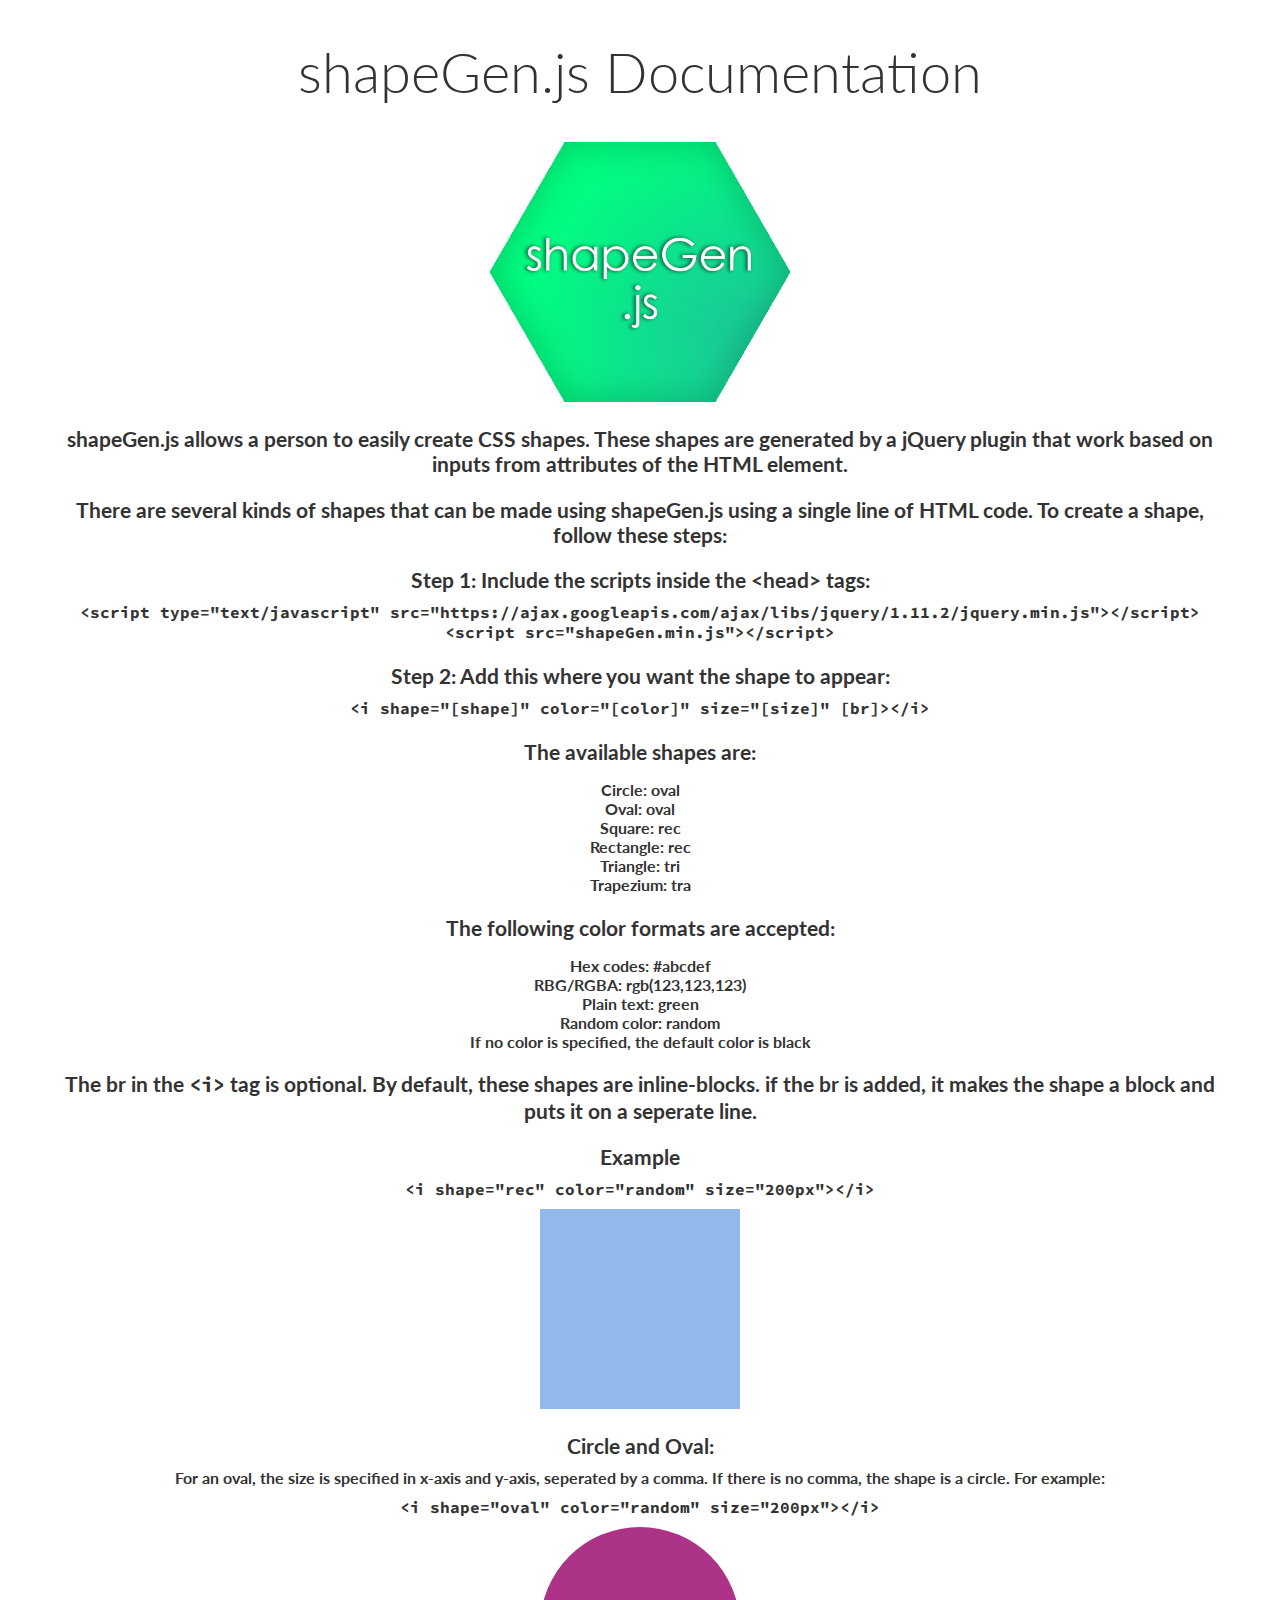
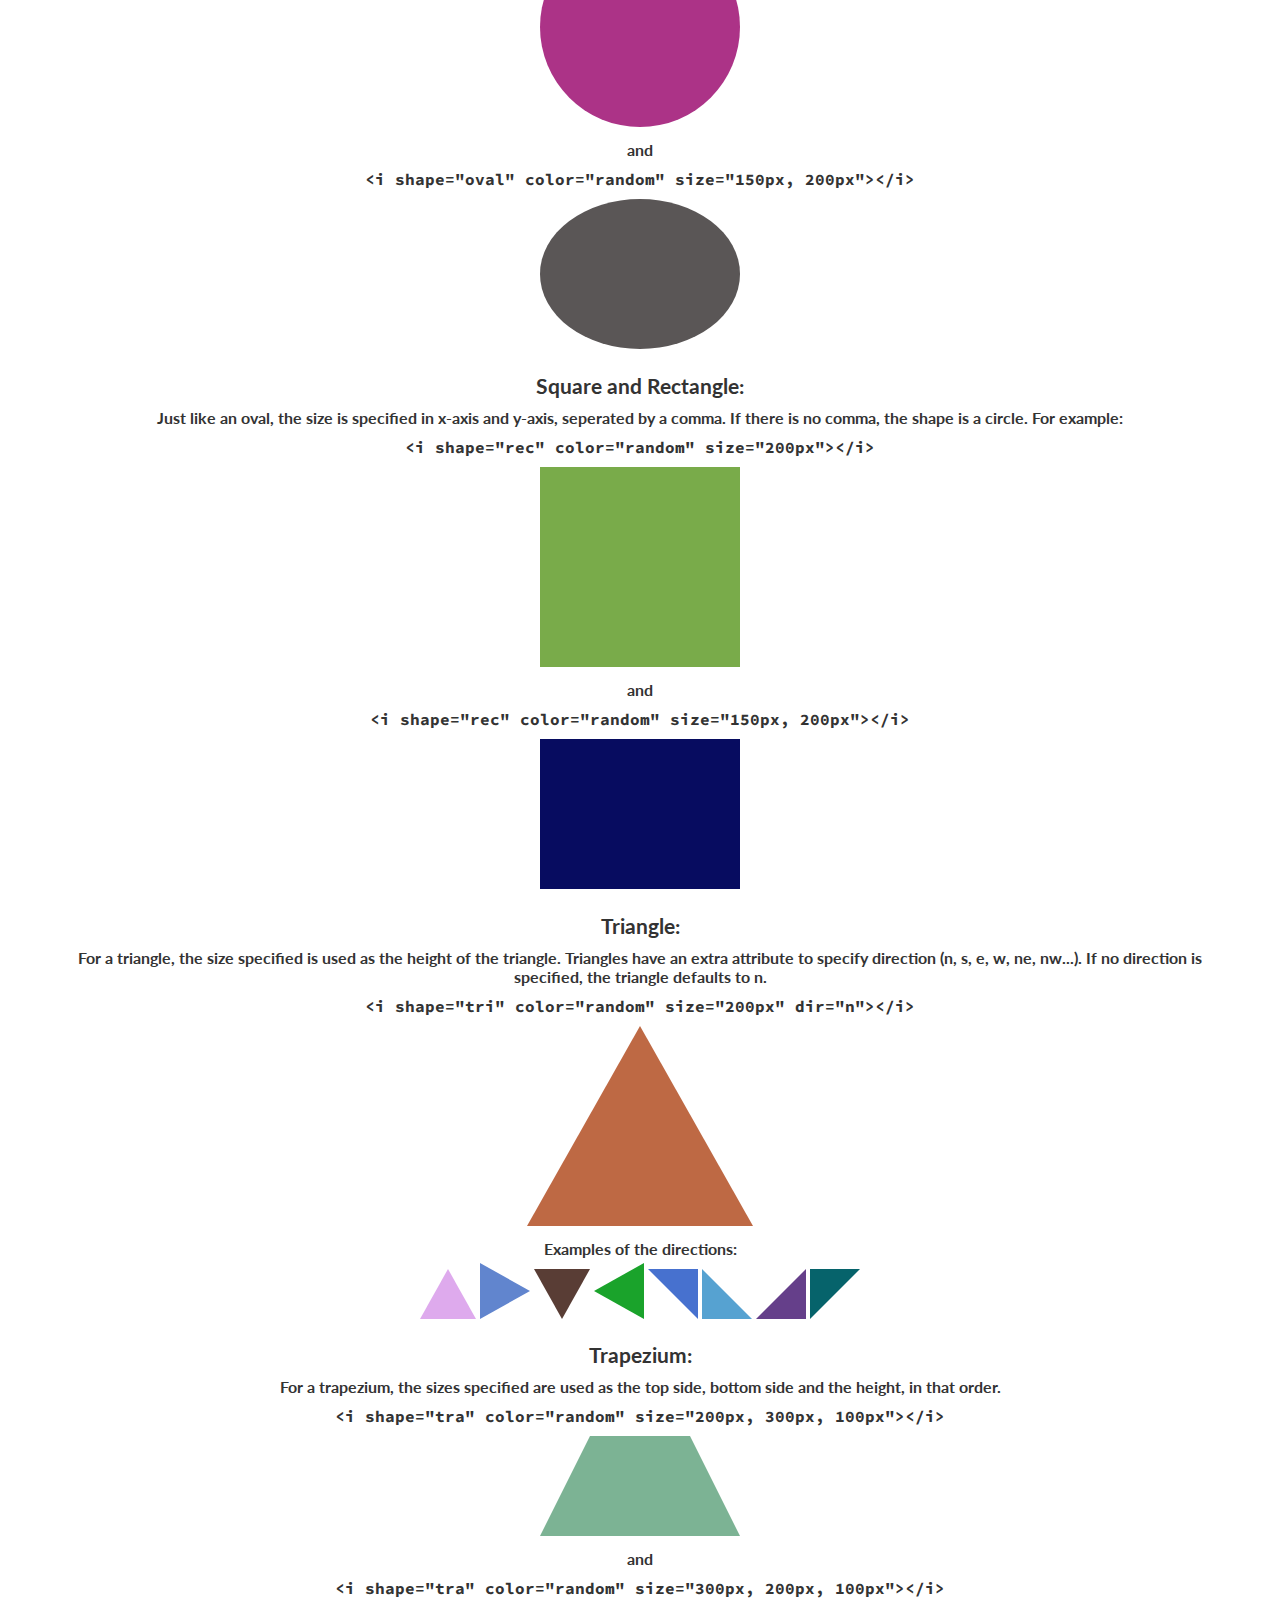
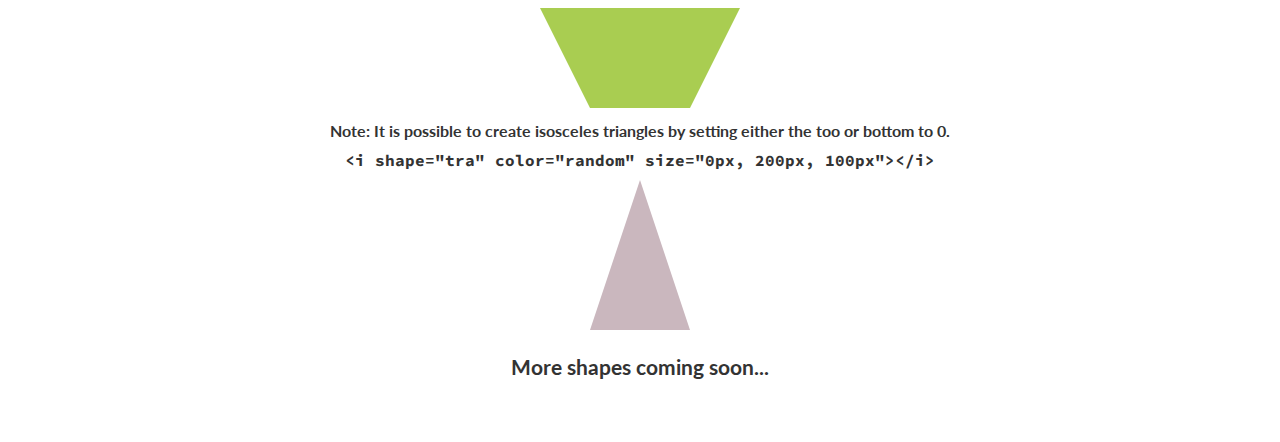
<file: index.html>
<!DOCTYPE html>
<html>
	<head>
		<meta charset="utf-8" />
		<title>Documentation</title>
		<script type="text/javascript" src="https://ajax.googleapis.com/ajax/libs/jquery/1.11.2/jquery.min.js"></script>
		<script type='text/javascript' src='shapeGen.min.js'></script>
        <link rel="stylesheet" href="style.css" />
	</head>
	<body>
		<h1>shapeGen.js Documentation</h1>
		<img id="logo" src="shapeGen.png" />
    <p>shapeGen.js allows a person to easily create CSS shapes. These shapes are generated by a jQuery plugin that work based on inputs from attributes of the HTML element.</p>
		<p>There are several kinds of shapes that can be made using shapeGen.js using a single line of HTML code. To create a shape, follow these steps:</p>
		<p>Step 1: Include the scripts inside the &lt;head&gt; tags:</p>
		<code>
			&lt;script type="text/javascript" src="https://ajax.googleapis.com/ajax/libs/jquery/1.11.2/jquery.min.js"&gt;&lt;/script&gt;
			<br>
			&lt;script src="shapeGen.min.js"&gt;&lt;/script&gt;
		</code>
		<p>Step 2: Add this where you want the shape to appear:</p>
		<code>
			&lt;i shape="[shape]" color="[color]" size="[size]" [br]&gt;&lt;/i&gt;
		</code>
		<p>The available shapes are:</p>
		<ul>
			<a href="#oval"><li>Circle: oval</li></a>
			<a href="#oval"><li>Oval: oval</li></a>
			<a href="#rec"><li>Square: rec</li></a>
			<a href="#rec"><li>Rectangle: rec</li></a>
			<a href="#tri"><li>Triangle: tri</li></a>
			<a href="#tra"><li>Trapezium: tra</li></a>
		</ul>
		<p>The following color formats are accepted:</p>
		<ul>
			<li>Hex codes: #abcdef</li>
			<li>RBG/RGBA: rgb(123,123,123)</li>
			<li>Plain text: green</li>
			<li>Random color: random</li>
			<li>If no color is specified, the default color is black</li>
		</ul>
		<p>The br in the <code id="in">&lt;i&gt;</code> tag is optional. By default, these shapes are inline-blocks. if the br is added, it makes the shape a block and puts it on a seperate line.</p>
		<p>Example</p>
		<code>
			&lt;i shape="rec" color="random" size="200px"&gt;&lt;/i&gt;
		</code>
		<i shape="rec" color="random" size="200px"></i>
		<p id="oval">Circle and Oval:</p>
		<p class="sub">For an oval, the size is specified in x-axis and y-axis, seperated by a comma. If there is no comma, the shape is a circle. For example:</p>
		<code>
			&lt;i shape="oval" color="random" size="200px"&gt;&lt;/i&gt;
		</code>
		<i shape="oval" color="random" size="200px"></i>
		<p class="sub">and</p>
		<code>
			&lt;i shape="oval" color="random" size="150px, 200px"&gt;&lt;/i&gt;
		</code>
		<i shape="oval" color="random" size="150px, 200px"></i>
		<p id="rec">Square and Rectangle:</p>
		<p class="sub">Just like an oval, the size is specified in x-axis and y-axis, seperated by a comma. If there is no comma, the shape is a circle. For example:</p>
		<code>
			&lt;i shape="rec" color="random" size="200px"&gt;&lt;/i&gt;
		</code>
		<i shape="rec" color="random" size="200px"></i>
		<p class="sub">and</p>
		<code>
			&lt;i shape="rec" color="random" size="150px, 200px"&gt;&lt;/i&gt;
		</code>
		<i shape="rec" color="random" size="150px, 200px"></i>
		<p id="tri">Triangle:</p>
		<p class="sub">For a triangle, the size specified is used as the height of the triangle. Triangles have an extra attribute to specify direction (n, s, e, w, ne, nw...). If no direction is specified, the triangle defaults to n.</p>
		<code>
			&lt;i shape="tri" color="random" size="200px" dir="n"&gt;&lt;/i&gt;
		</code>
		<i shape="tri" color="random" size="200px" dir="n"></i>
		<p class="sub">Examples of the directions:</p>
		<i shape="tri" color="random" size="50px" dir="n"></i>
		<i shape="tri" color="random" size="50px" dir="e"></i>
		<i shape="tri" color="random" size="50px" dir="s"></i>
		<i shape="tri" color="random" size="50px" dir="w"></i>
		<i shape="tri" color="random" size="50px" dir="ne"></i>
		<i shape="tri" color="random" size="50px" dir="sw"></i>
		<i shape="tri" color="random" size="50px" dir="se"></i>
		<i shape="tri" color="random" size="50px" dir="nw"></i>
		<p id="tra">Trapezium:</p>
		<p class="sub">For a trapezium, the sizes specified are used as the top side, bottom side and the height, in that order.</p>
		<code>
			&lt;i shape="tra" color="random" size="200px, 300px, 100px"&gt;&lt;/i&gt;
		</code>
		<i shape="tra" color="random" size="200px, 300px, 100px"></i>
		<p class="sub">and</p>
		<code>
			&lt;i shape="tra" color="random" size="300px, 200px, 100px"&gt;&lt;/i&gt;
		</code>
		<i shape="tra" color="random" size="300px, 200px, 100px"></i>
		<p class="sub">Note: It is possible to create isosceles triangles by setting either the too or bottom to 0.</p>
		<code>
			&lt;i shape="tra" color="random" size="0px, 200px, 100px"&gt;&lt;/i&gt;
		</code>
		<i shape="tra" color="random" size="0px, 100px, 150px"></i>
		<p>More shapes coming soon...</p>
	</body>
</html>
</file>
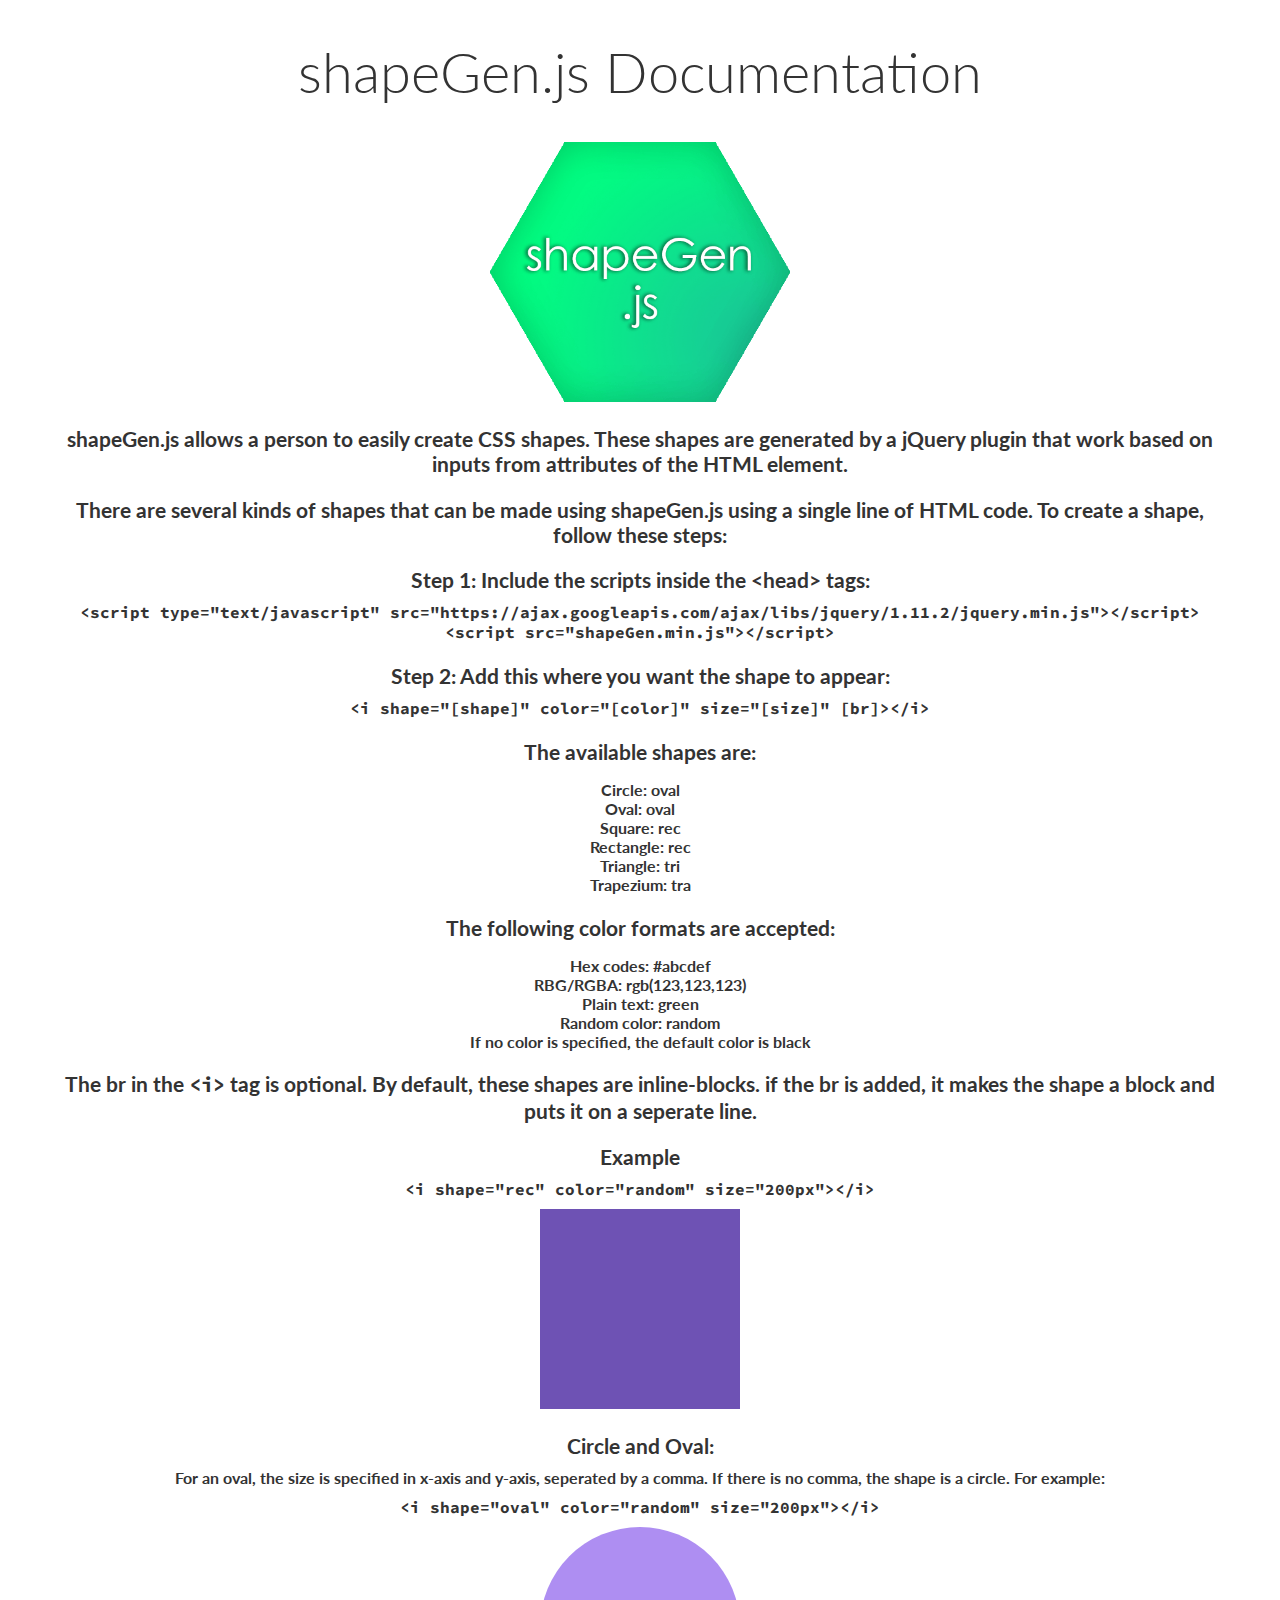
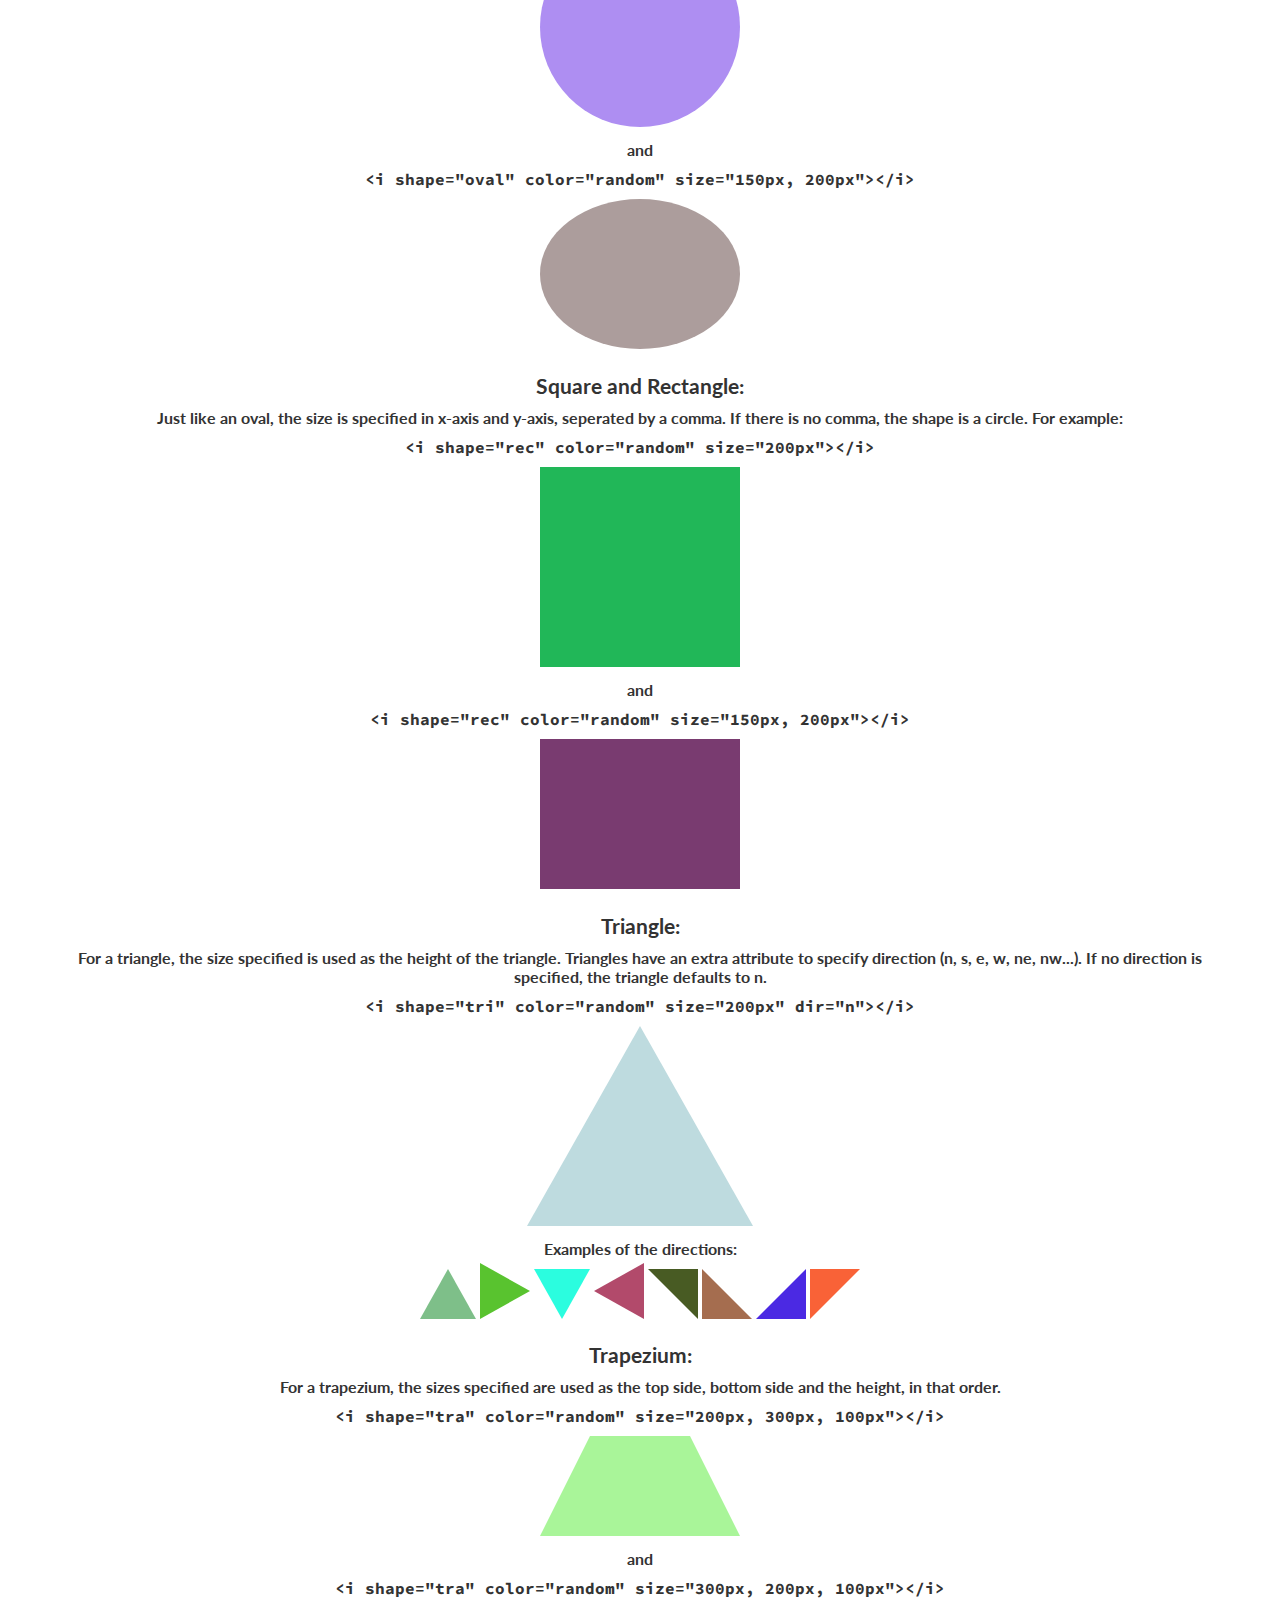
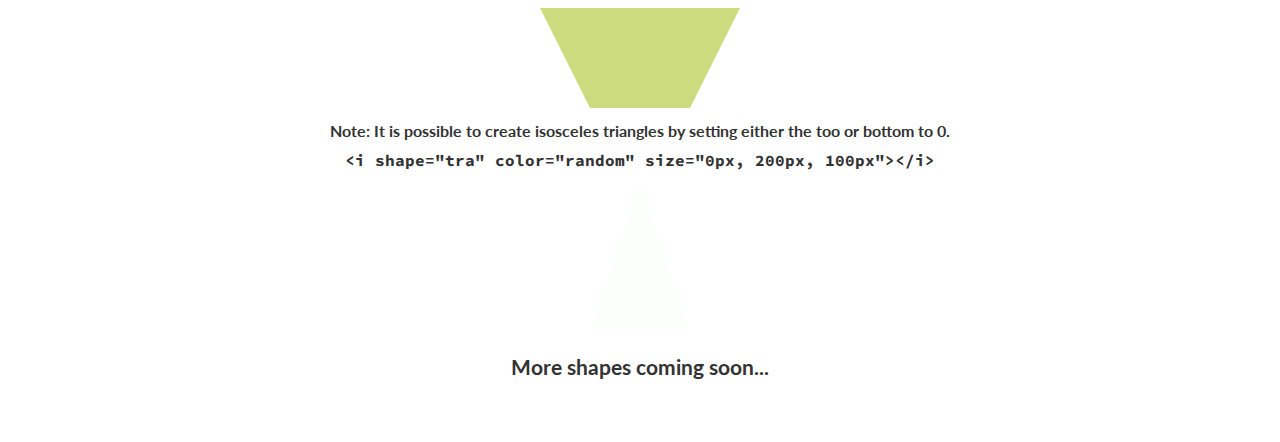
<file: docs.html>
<!DOCTYPE html>
<html>
	<head>
		<meta charset="utf-8" />
		<title>Documentation</title>
		<script type="text/javascript" src="https://ajax.googleapis.com/ajax/libs/jquery/1.11.2/jquery.min.js"></script>
		<script type='text/javascript' src='shapeGen.min.js'></script>
        <link rel="stylesheet" href="style.css" />
	</head>
	<body>
		<h1>shapeGen.js Documentation</h1>
		<img id="logo" src="shapeGen.png" />
    <p>shapeGen.js allows a person to easily create CSS shapes. These shapes are generated by a jQuery plugin that work based on inputs from attributes of the HTML element.</p>
		<p>There are several kinds of shapes that can be made using shapeGen.js using a single line of HTML code. To create a shape, follow these steps:</p>
		<p>Step 1: Include the scripts inside the &lt;head&gt; tags:</p>
		<code>
			&lt;script type="text/javascript" src="https://ajax.googleapis.com/ajax/libs/jquery/1.11.2/jquery.min.js"&gt;&lt;/script&gt;
			<br>
			&lt;script src="shapeGen.min.js"&gt;&lt;/script&gt;
		</code>
		<p>Step 2: Add this where you want the shape to appear:</p>
		<code>
			&lt;i shape="[shape]" color="[color]" size="[size]" [br]&gt;&lt;/i&gt;
		</code>
		<p>The available shapes are:</p>
		<ul>
			<a href="#oval"><li>Circle: oval</li></a>
			<a href="#oval"><li>Oval: oval</li></a>
			<a href="#rec"><li>Square: rec</li></a>
			<a href="#rec"><li>Rectangle: rec</li></a>
			<a href="#tri"><li>Triangle: tri</li></a>
			<a href="#tra"><li>Trapezium: tra</li></a>
		</ul>
		<p>The following color formats are accepted:</p>
		<ul>
			<li>Hex codes: #abcdef</li>
			<li>RBG/RGBA: rgb(123,123,123)</li>
			<li>Plain text: green</li>
			<li>Random color: random</li>
			<li>If no color is specified, the default color is black</li>
		</ul>
		<p>The br in the <code id="in">&lt;i&gt;</code> tag is optional. By default, these shapes are inline-blocks. if the br is added, it makes the shape a block and puts it on a seperate line.</p>
		<p>Example</p>
		<code>
			&lt;i shape="rec" color="random" size="200px"&gt;&lt;/i&gt;
		</code>
		<i shape="rec" color="random" size="200px"></i>
		<p id="oval">Circle and Oval:</p>
		<p class="sub">For an oval, the size is specified in x-axis and y-axis, seperated by a comma. If there is no comma, the shape is a circle. For example:</p>
		<code>
			&lt;i shape="oval" color="random" size="200px"&gt;&lt;/i&gt;
		</code>
		<i shape="oval" color="random" size="200px"></i>
		<p class="sub">and</p>
		<code>
			&lt;i shape="oval" color="random" size="150px, 200px"&gt;&lt;/i&gt;
		</code>
		<i shape="oval" color="random" size="150px, 200px"></i>
		<p id="rec">Square and Rectangle:</p>
		<p class="sub">Just like an oval, the size is specified in x-axis and y-axis, seperated by a comma. If there is no comma, the shape is a circle. For example:</p>
		<code>
			&lt;i shape="rec" color="random" size="200px"&gt;&lt;/i&gt;
		</code>
		<i shape="rec" color="random" size="200px"></i>
		<p class="sub">and</p>
		<code>
			&lt;i shape="rec" color="random" size="150px, 200px"&gt;&lt;/i&gt;
		</code>
		<i shape="rec" color="random" size="150px, 200px"></i>
		<p id="tri">Triangle:</p>
		<p class="sub">For a triangle, the size specified is used as the height of the triangle. Triangles have an extra attribute to specify direction (n, s, e, w, ne, nw...). If no direction is specified, the triangle defaults to n.</p>
		<code>
			&lt;i shape="tri" color="random" size="200px" dir="n"&gt;&lt;/i&gt;
		</code>
		<i shape="tri" color="random" size="200px" dir="n"></i>
		<p class="sub">Examples of the directions:</p>
		<i shape="tri" color="random" size="50px" dir="n"></i>
		<i shape="tri" color="random" size="50px" dir="e"></i>
		<i shape="tri" color="random" size="50px" dir="s"></i>
		<i shape="tri" color="random" size="50px" dir="w"></i>
		<i shape="tri" color="random" size="50px" dir="ne"></i>
		<i shape="tri" color="random" size="50px" dir="sw"></i>
		<i shape="tri" color="random" size="50px" dir="se"></i>
		<i shape="tri" color="random" size="50px" dir="nw"></i>
		<p id="tra">Trapezium:</p>
		<p class="sub">For a trapezium, the sizes specified are used as the top side, bottom side and the height, in that order.</p>
		<code>
			&lt;i shape="tra" color="random" size="200px, 300px, 100px"&gt;&lt;/i&gt;
		</code>
		<i shape="tra" color="random" size="200px, 300px, 100px"></i>
		<p class="sub">and</p>
		<code>
			&lt;i shape="tra" color="random" size="300px, 200px, 100px"&gt;&lt;/i&gt;
		</code>
		<i shape="tra" color="random" size="300px, 200px, 100px"></i>
		<p class="sub">Note: It is possible to create isosceles triangles by setting either the too or bottom to 0.</p>
		<code>
			&lt;i shape="tra" color="random" size="0px, 200px, 100px"&gt;&lt;/i&gt;
		</code>
		<i shape="tra" color="random" size="0px, 100px, 150px"></i>
		<p>More shapes coming soon...</p>
	</body>
</html>
</file>
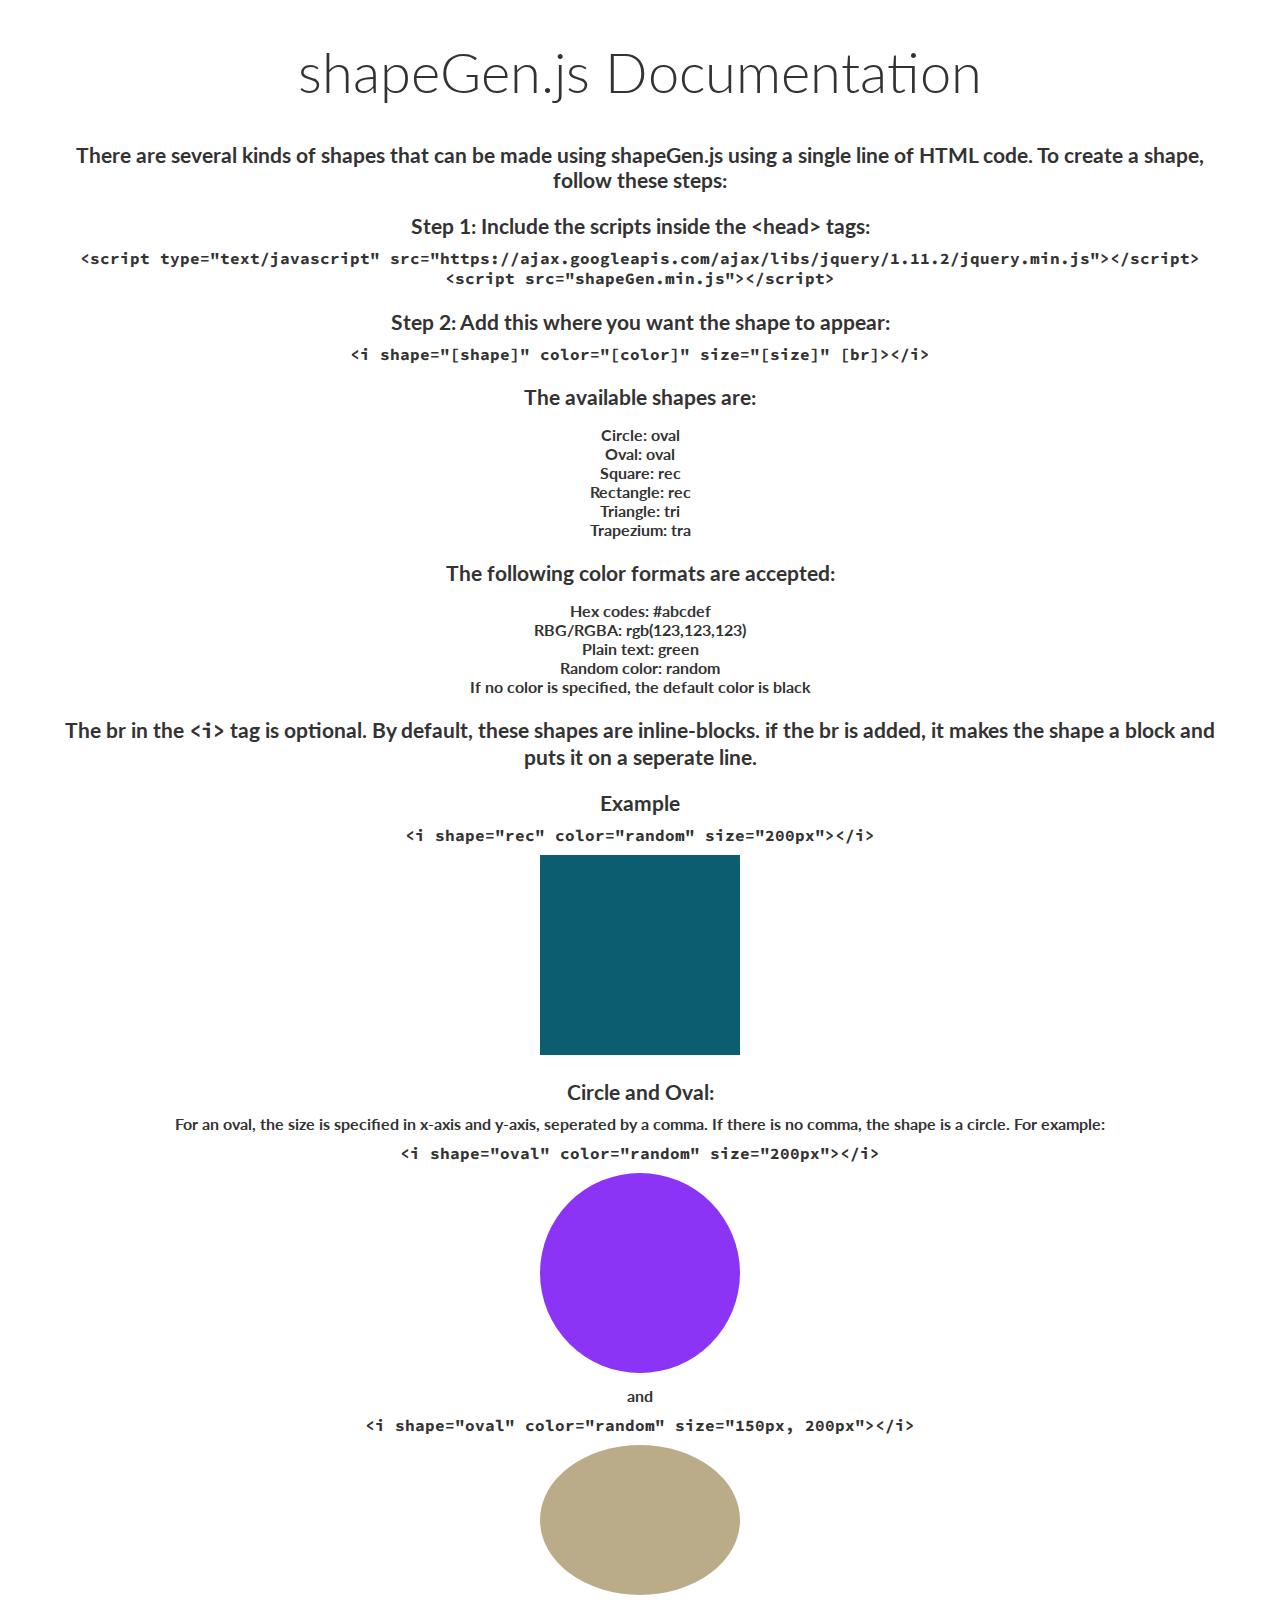
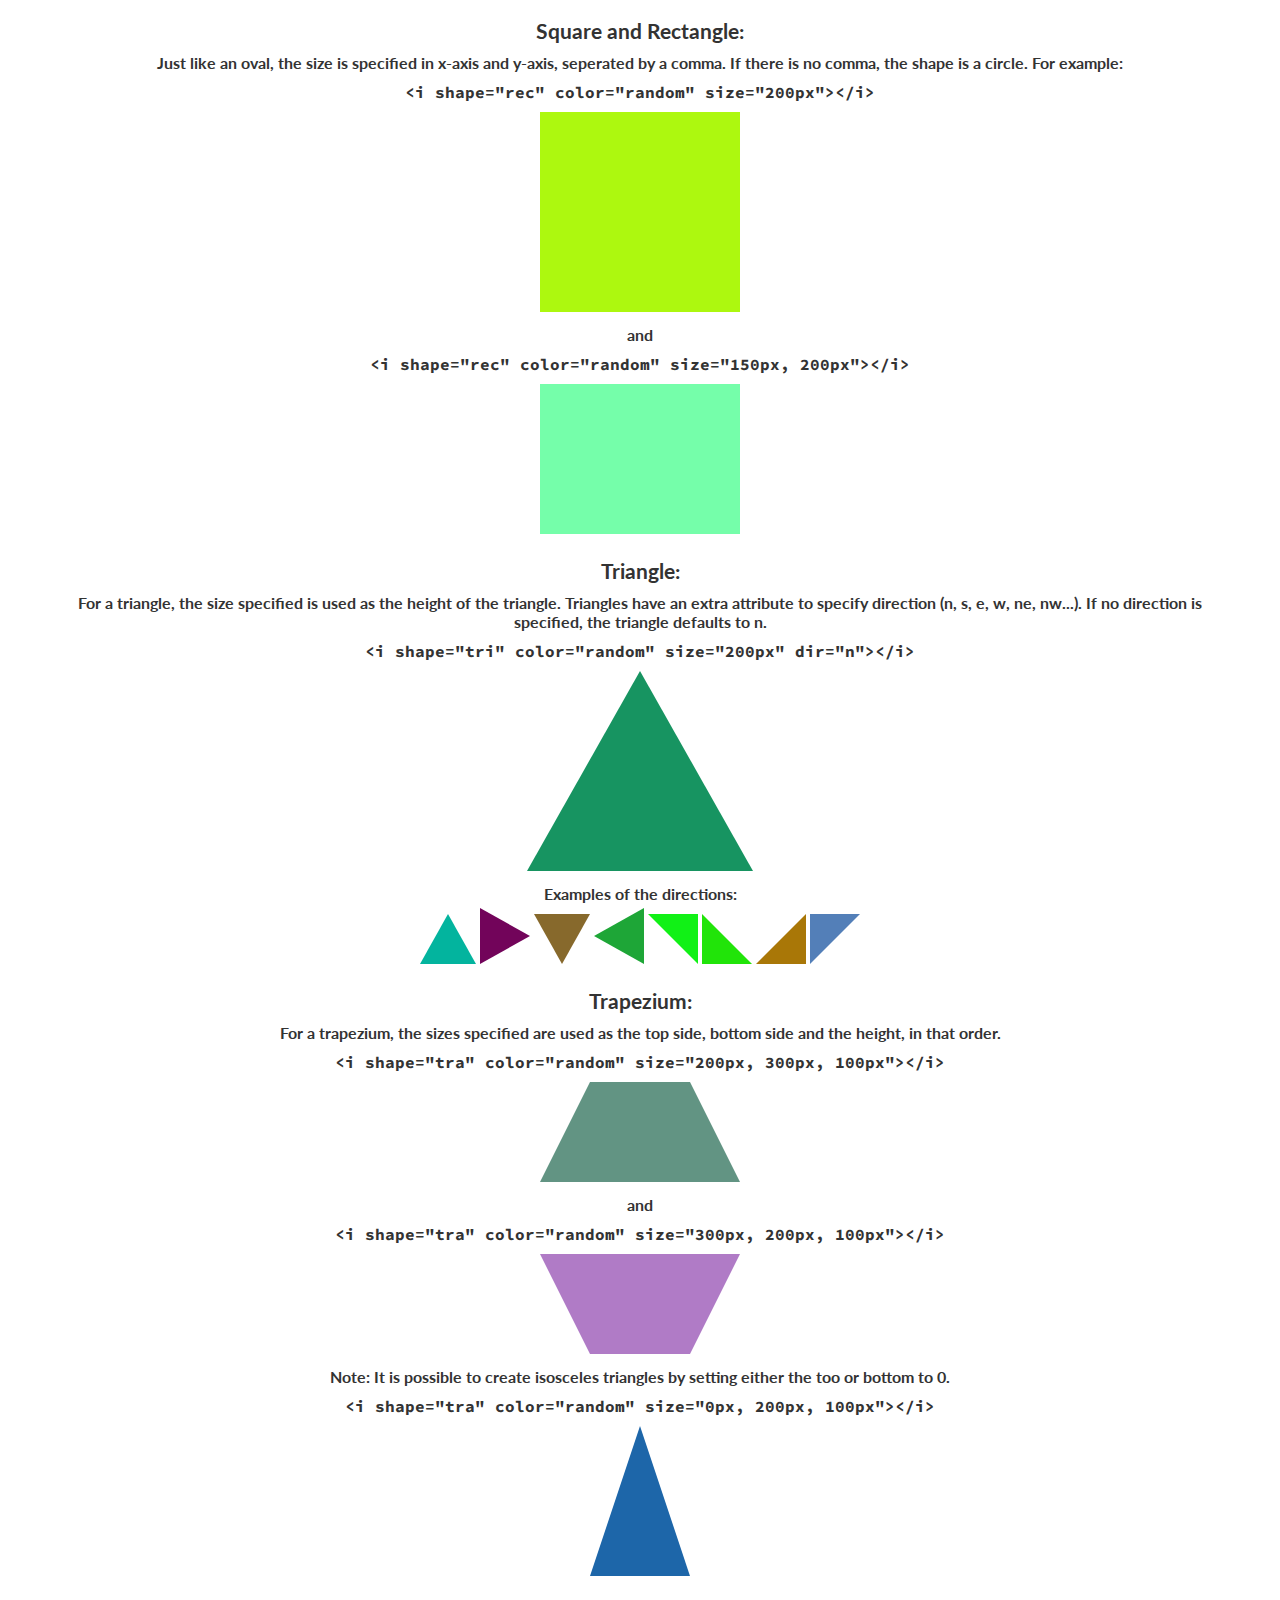
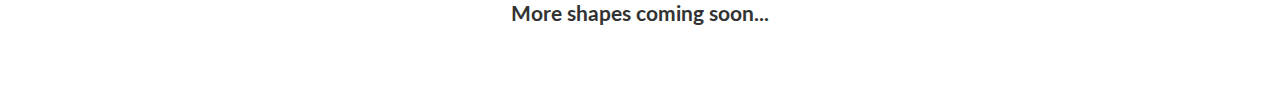
<file: gindex.html>
<!DOCTYPE html>
<html>
	<head>
		<meta charset="utf-8" />
		<title>Documentation</title>
		<script type="text/javascript" src="https://ajax.googleapis.com/ajax/libs/jquery/1.11.2/jquery.min.js"></script>
		<script type='text/javascript' src='shapeGen.js'></script>
        <link rel="stylesheet" href="style.css" />
	</head>
	<body>
		<h1>shapeGen.js Documentation</h1>
		<p>There are several kinds of shapes that can be made using shapeGen.js using a single line of HTML code. To create a shape, follow these steps:</p>
		<p>Step 1: Include the scripts inside the &lt;head&gt; tags:</p>
		<code>
			&lt;script type="text/javascript" src="https://ajax.googleapis.com/ajax/libs/jquery/1.11.2/jquery.min.js"&gt;&lt;/script&gt;
			<br>
			&lt;script src="shapeGen.min.js"&gt;&lt;/script&gt;
		</code>
		<p>Step 2: Add this where you want the shape to appear:</p>
		<code>
			&lt;i shape="[shape]" color="[color]" size="[size]" [br]&gt;&lt;/i&gt;
		</code>
		<p>The available shapes are:</p>
		<ul>
			<a href="#oval"><li>Circle: oval</li></a>
			<a href="#oval"><li>Oval: oval</li></a>
			<a href="#rec"><li>Square: rec</li></a>
			<a href="#rec"><li>Rectangle: rec</li></a>
			<a href="#tri"><li>Triangle: tri</li></a>
			<a href="#tra"><li>Trapezium: tra</li></a>
		</ul>
		<p>The following color formats are accepted:</p>
		<ul>
			<li>Hex codes: #abcdef</li>
			<li>RBG/RGBA: rgb(123,123,123)</li>
			<li>Plain text: green</li>
			<li>Random color: random</li>
			<li>If no color is specified, the default color is black</li>
		</ul>
		<p>The br in the <code id="in">&lt;i&gt;</code> tag is optional. By default, these shapes are inline-blocks. if the br is added, it makes the shape a block and puts it on a seperate line.</p>
		<p>Example</p>
		<code>
			&lt;i shape="rec" color="random" size="200px"&gt;&lt;/i&gt;
		</code>
		<i shape="rec" color="random" size="200px"></i>
		<p id="oval">Circle and Oval:</p>
		<p class="sub">For an oval, the size is specified in x-axis and y-axis, seperated by a comma. If there is no comma, the shape is a circle. For example:</p>
		<code>
			&lt;i shape="oval" color="random" size="200px"&gt;&lt;/i&gt;
		</code>
		<i shape="oval" color="random" size="200px"></i>
		<p class="sub">and</p>
		<code>
			&lt;i shape="oval" color="random" size="150px, 200px"&gt;&lt;/i&gt;
		</code>
		<i shape="oval" color="random" size="150px, 200px"></i>
		<p id="rec">Square and Rectangle:</p>
		<p class="sub">Just like an oval, the size is specified in x-axis and y-axis, seperated by a comma. If there is no comma, the shape is a circle. For example:</p>
		<code>
			&lt;i shape="rec" color="random" size="200px"&gt;&lt;/i&gt;
		</code>
		<i shape="rec" color="random" size="200px"></i>
		<p class="sub">and</p>
		<code>
			&lt;i shape="rec" color="random" size="150px, 200px"&gt;&lt;/i&gt;
		</code>
		<i shape="rec" color="random" size="150px, 200px"></i>
		<p id="tri">Triangle:</p>
		<p class="sub">For a triangle, the size specified is used as the height of the triangle. Triangles have an extra attribute to specify direction (n, s, e, w, ne, nw...). If no direction is specified, the triangle defaults to n.</p>
		<code>
			&lt;i shape="tri" color="random" size="200px" dir="n"&gt;&lt;/i&gt;
		</code>
		<i shape="tri" color="random" size="200px" dir="n"></i>
		<p class="sub">Examples of the directions:</p>
		<i shape="tri" color="random" size="50px" dir="n"></i>
		<i shape="tri" color="random" size="50px" dir="e"></i>
		<i shape="tri" color="random" size="50px" dir="s"></i>
		<i shape="tri" color="random" size="50px" dir="w"></i>
		<i shape="tri" color="random" size="50px" dir="ne"></i>
		<i shape="tri" color="random" size="50px" dir="sw"></i>
		<i shape="tri" color="random" size="50px" dir="se"></i>
		<i shape="tri" color="random" size="50px" dir="nw"></i>
		<p id="tra">Trapezium:</p>
		<p class="sub">For a trapezium, the sizes specified are used as the top side, bottom side and the height, in that order.</p>
		<code>
			&lt;i shape="tra" color="random" size="200px, 300px, 100px"&gt;&lt;/i&gt;
		</code>
		<i shape="tra" color="random" size="200px, 300px, 100px"></i>
		<p class="sub">and</p>
		<code>
			&lt;i shape="tra" color="random" size="300px, 200px, 100px"&gt;&lt;/i&gt;
		</code>
		<i shape="tra" color="random" size="300px, 200px, 100px"></i>
		<p class="sub">Note: It is possible to create isosceles triangles by setting either the too or bottom to 0.</p>
		<code>
			&lt;i shape="tra" color="random" size="0px, 200px, 100px"&gt;&lt;/i&gt;
		</code>
		<i shape="tra" color="random" size="0px, 100px, 150px"></i>
		<p>More shapes coming soon...</p>
	</body>
</html>
</file>
<file: style.css>
@import '//fonts.googleapis.com/css?family=Lato:300,700|Source+Code+Pro';
*, *:before, *:after {
	box-sizing: border-box;
	color: #333;
}
body {
	background: rgb(255,255,255);
	font-family: 'Lato',sans-serif;
	font-weight: 700;
	text-align: center;
	padding: 0 0 50px 0;
}
#logo {
  max-width: 300px;
}
h1 {
	font-weight: 300;
	font-size: 3.5em;
}
p {
	font-size: 1.3em;
	margin-bottom: 5px;
	padding: 0 50px;
}
ul {
	list-style: none;
	padding: 0;
}
a {
	color: royalblue !important;
	text-decoration: none !important;
}
code {
	display: block;
	font-family: 'Source Code Pro';
	margin: 10px 0;
}
#in {
	display: inline;
}
.sub {
	font-size: 1em;
	margin-top: 10px;
}
</file>
